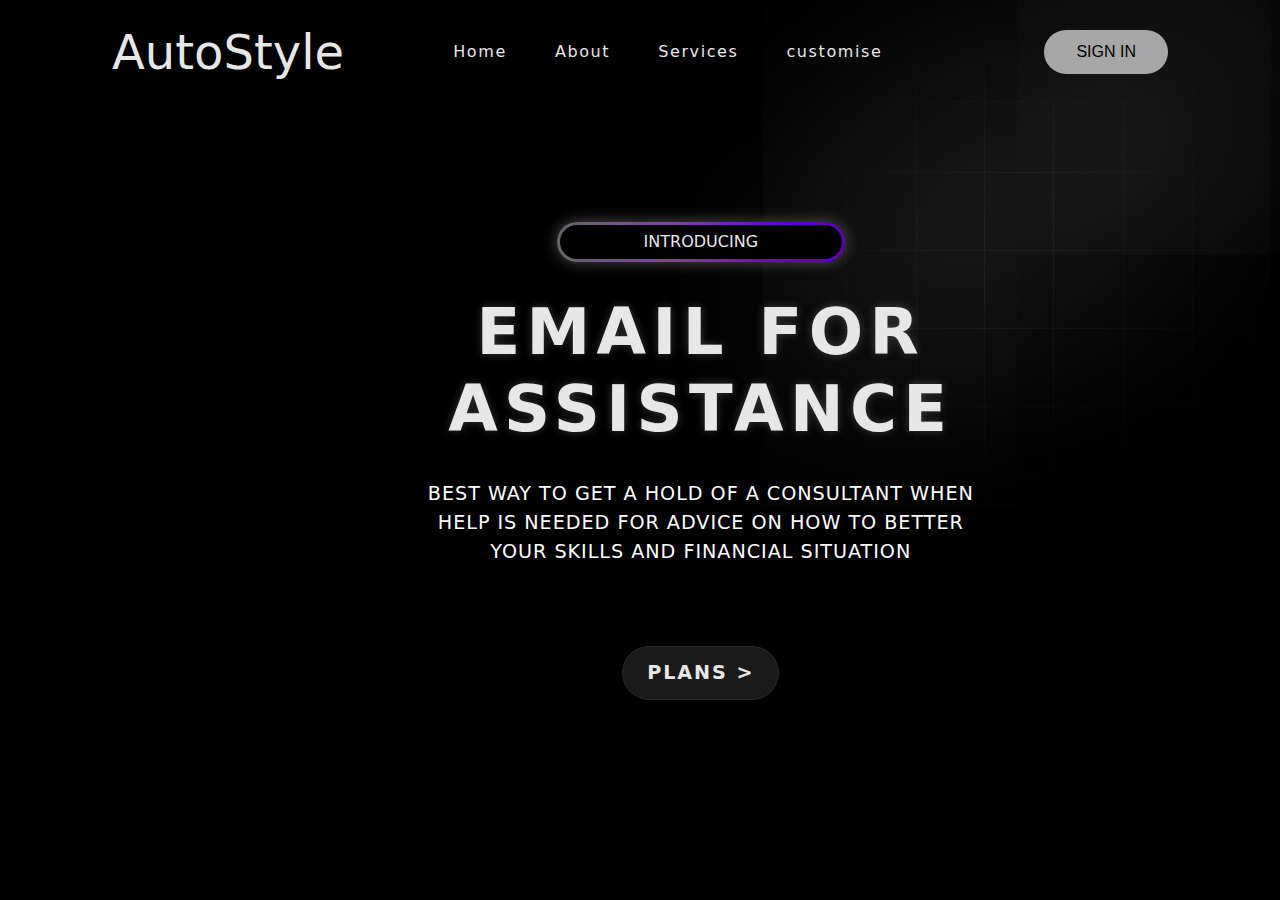
<file: index.html>
<!DOCTYPE html>
<html lang="en">
<head>
    <meta charset="UTF-8">
    <meta name="viewport" content="width=device-width, initial-scale=1.0">
    <title>AutoStyle</title>
    <link rel="stylesheet" href="style.css">
</head>
<body>
   
    <img class="image gradient" src="gradient.png" alt="gradient">
    <div class="layer-blur"></div>

    <div class="container">
       
        <header>
            <h1 class="logo">AutoStyle</h1>

            <nav>
                <a href="index.html">Home</a>
                <a href="about.html">About</a>  
                <a href="services.html">Services</a>
                <a href="customise.html">customise</a>
            </nav>

            <button class="btn-signing">SIGN IN</button>
        </header>

        
        <main>
            <div class="content">
                
                <div class="tag-box">
                    <div class="tag">
                        <span>INTRODUCING</span>
                    </div>
                </div>

               
                <h1>EMAIL FOR<br>ASSISTANCE</h1>

                
                <p class="description">
                    BEST WAY TO GET A HOLD OF A CONSULTANT WHEN HELP IS NEEDED 
                    FOR ADVICE ON HOW TO BETTER YOUR SKILLS AND FINANCIAL SITUATION
                </p>

               
                <div class="plans-section">
                    <a href="#" class="btn-get-started">PLANS &gt;</a>
                </div>
            </div>
        </main>
       
    </div>
  

</body>
</html>
</file>
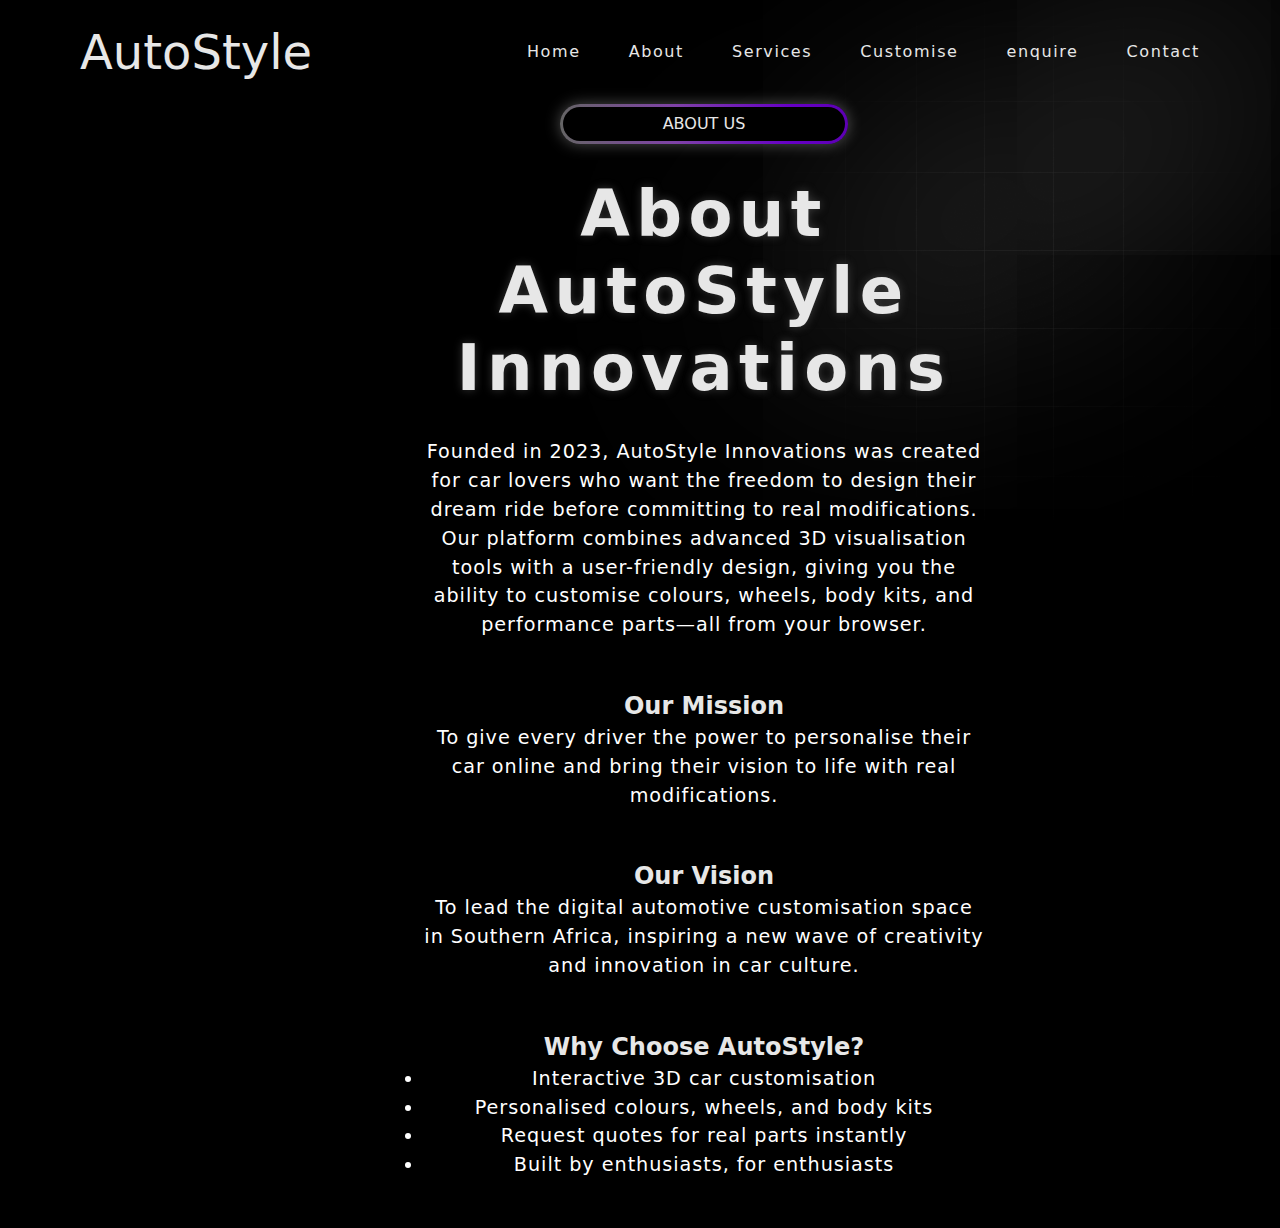
<file: about.html>
<!DOCTYPE html>
<html lang="en">
<head>
  <meta charset="UTF-8">
  <meta name="viewport" content="width=device-width, initial-scale=1.0">
  <title>About | AutoStyle</title>
  <link rel="stylesheet" href="style.css">
</head>
<body>
  
  <!-- Background elements -->
  <img class="image gradient" src="gradient.png" alt="gradient">
  <div class="layer-blur"></div>

  <!-- Header -->
  <header>
    <h1 class="logo">AutoStyle</h1>

    <nav>
      <a href="index.html">Home</a>
      <a href="about.html" class="active">About</a>  
      <a href="services.html">Services</a>
      <a href="customise.html">Customise</a>
       <a href="enquire.html">enquire</a>
        <a href="contact.html">Contact</a>
    </nav>

    
  </header>

  <!-- Main content -->
  <main>
    <div class="content">
      <div class="tag-box">
        <div class="tag">
          <span>ABOUT US</span>
        </div>
      </div>

      <h1>About AutoStyle Innovations</h1>
      <p class="description">
        Founded in 2023, AutoStyle Innovations was created for car lovers who want the freedom 
        to design their dream ride before committing to real modifications. Our platform combines 
        advanced 3D visualisation tools with a user-friendly design, giving you the ability to customise 
        colours, wheels, body kits, and performance parts—all from your browser.
      </p>

      <h2>Our Mission</h2>
      <p class="description">
        To give every driver the power to personalise their car online and bring their vision to life 
        with real modifications.
      </p>

      <h2>Our Vision</h2>
      <p class="description">
        To lead the digital automotive customisation space in Southern Africa, inspiring a new wave 
        of creativity and innovation in car culture.
      </p>

      <h2>Why Choose AutoStyle?</h2>
      <ul class="description">
        <li>Interactive 3D car customisation</li>
        <li>Personalised colours, wheels, and body kits</li>
        <li>Request quotes for real parts instantly</li>
        <li>Built by enthusiasts, for enthusiasts</li>
      </ul>
    </div>
  </main>

</body>
</html>
</file>
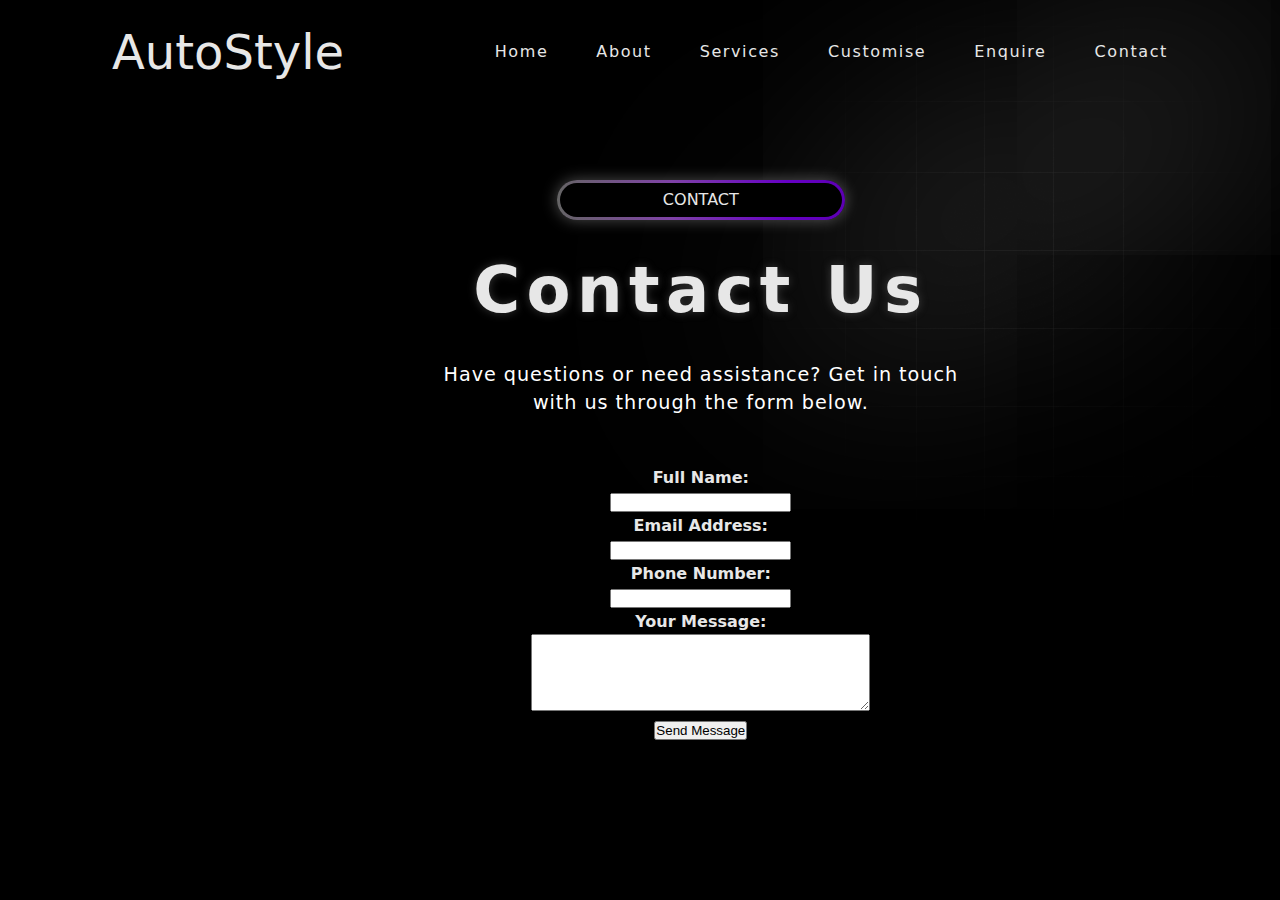
<file: contact.html>
<!DOCTYPE html>
<html lang="en">
<head>
    <meta charset="UTF-8">
    <meta name="viewport" content="width=device-width, initial-scale=1.0">
    <title>AutoStyle - Contact</title>
    <link rel="stylesheet" href="style.css">
</head>
<body class="contact">
   
    <img class="image gradient" src="gradient.png" alt="gradient">
    <div class="layer-blur"></div>

    <div class="container">
       
        <header>
            <h1 class="logo">AutoStyle</h1>

            <nav>
                <a href="index.html">Home</a>
                <a href="about.html">About</a>  
                <a href="services.html">Services</a>
                <a href="customise.html">Customise</a>
                <a href="enquire.html">Enquire</a>
                <a href="contact.html">Contact</a>
                
            </nav>
        </header>

        <main>
            <div class="content">
                <div class="tag-box">
                    <div class="tag">
                        <span>CONTACT</span>
                    </div>
                </div>

                <h1>Contact Us</h1>
                <p class="description">
                    Have questions or need assistance? Get in touch with us through the form below.
                </p>

                <form action="#" method="post">
                    <p>
                        <label for="name"><strong>Full Name:</strong></label><br>
                        <input type="text" id="name" name="name" required>
                    </p>

                    <p>
                        <label for="email"><strong>Email Address:</strong></label><br>
                        <input type="email" id="email" name="email" required>
                    </p>

                    <p>
                        <label for="phone"><strong>Phone Number:</strong></label><br>
                        <input type="tel" id="phone" name="phone">
                    </p>

                    <p>
                        <label for="message"><strong>Your Message:</strong></label><br>
                        <textarea id="message" name="message" rows="5" cols="40" required></textarea>
                    </p>

                    <p>
                        <button type="submit">Send Message</button>
                    </p>
                </form>
            </div>
        </main>
    </div>
</body>
</html>
</file>
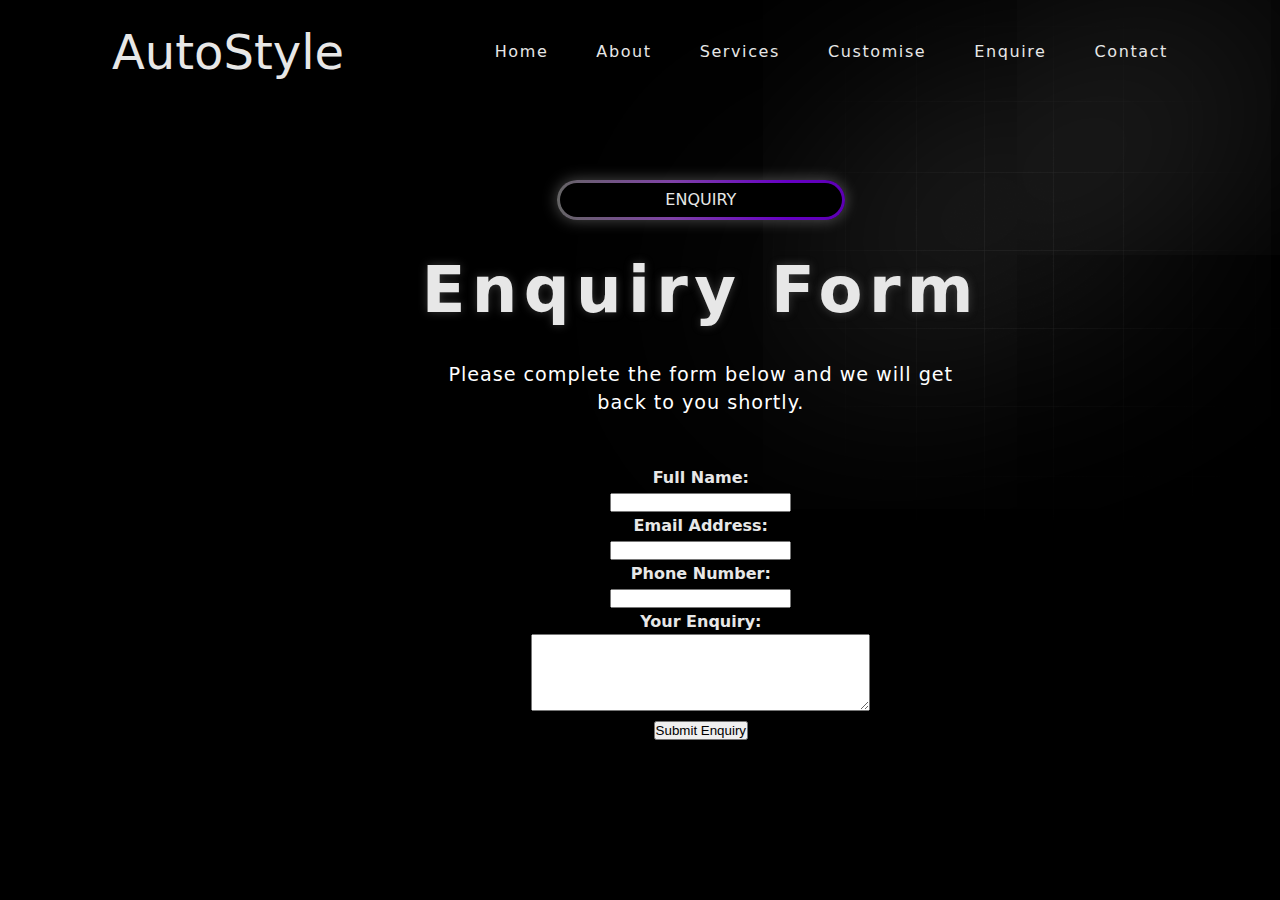
<file: enquire.html>
<!DOCTYPE html>
<html lang="en">
<head>
    <meta charset="UTF-8">
    <meta name="viewport" content="width=device-width, initial-scale=1.0">
    <title>AutoStyle - Enquiry</title>
    <link rel="stylesheet" href="style.css">
</head>
<body class="enquire">
   
    <img class="image gradient" src="gradient.png" alt="gradient">
    <div class="layer-blur"></div>

    <div class="container">
       
        <header>
            <h1 class="logo">AutoStyle</h1>

            <nav>
                <a href="index.html">Home</a>
                <a href="about.html">About</a>  
                <a href="services.html">Services</a>
                <a href="customise.html">Customise</a>
                <a href="enquire.html">Enquire</a>
                <a href="contact.html">Contact</a>
            </nav>
        </header>

        <main>
            <div class="content">
                <div class="tag-box">
                    <div class="tag">
                        <span>ENQUIRY</span>
                    </div>
                </div>

                <h1>Enquiry Form</h1>
                <p class="description">
                    Please complete the form below and we will get back to you shortly.
                </p>

                <form action="#" method="post">
                    <p>
                        <label for="name"><strong>Full Name:</strong></label><br>
                        <input type="text" id="name" name="name" required>
                    </p>

                    <p>
                        <label for="email"><strong>Email Address:</strong></label><br>
                        <input type="email" id="email" name="email" required>
                    </p>

                    <p>
                        <label for="phone"><strong>Phone Number:</strong></label><br>
                        <input type="tel" id="phone" name="phone">
                    </p>

                    <p>
                        <label for="message"><strong>Your Enquiry:</strong></label><br>
                        <textarea id="message" name="message" rows="5" cols="40" required></textarea>
                    </p>

                    <p>
                        <button type="submit">Submit Enquiry</button>
                    </p>
                </form>
            </div>
        </main>
    </div>
</body>
</html>
</file>
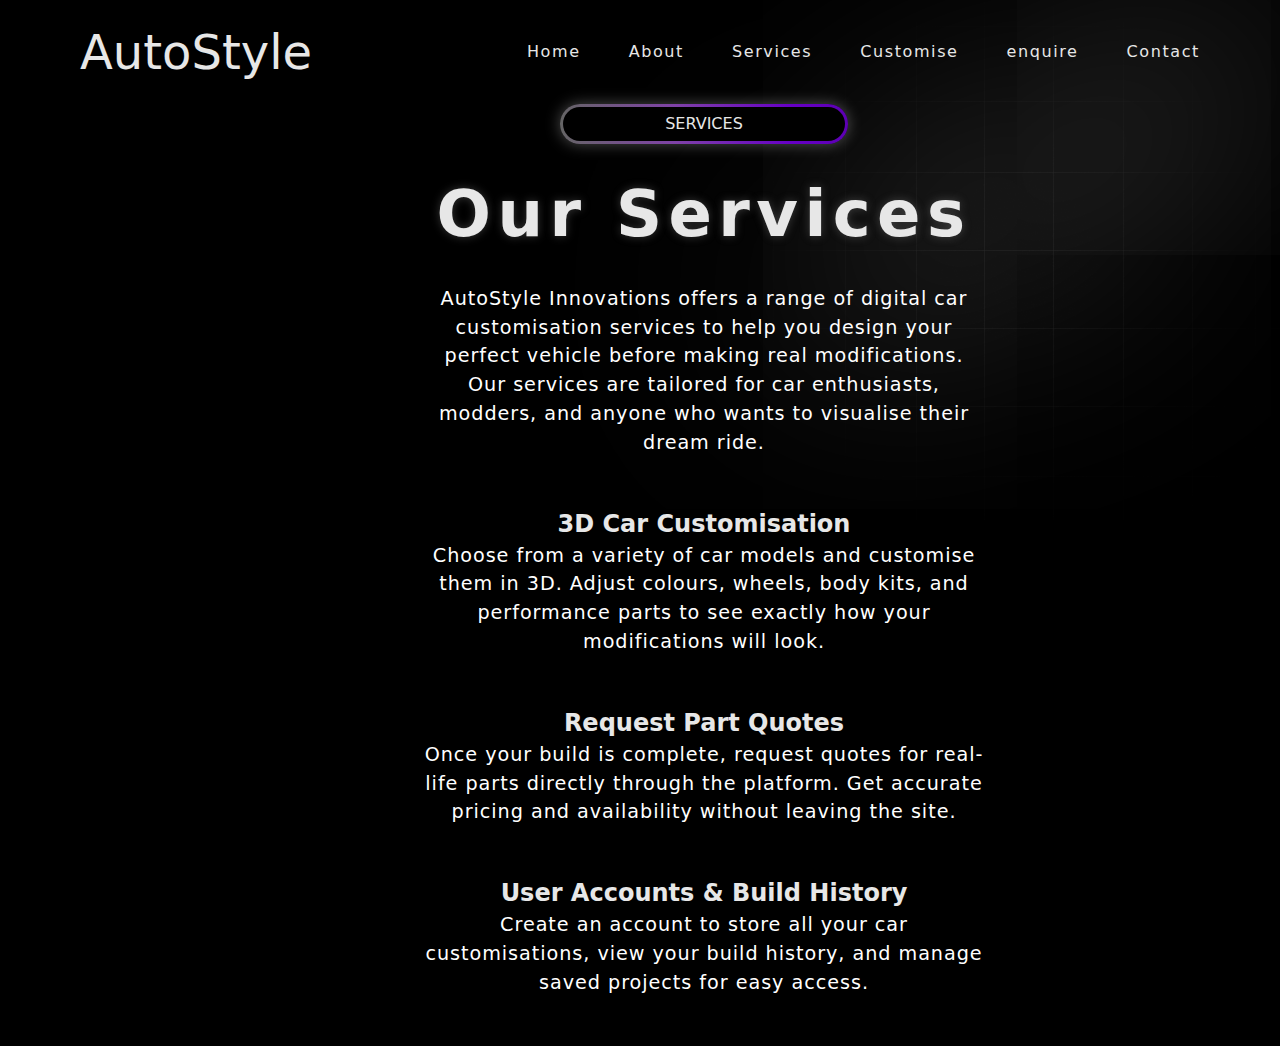
<file: services.html>
<!DOCTYPE html>
<html lang="en">
<head>
  <meta charset="UTF-8">
  <meta name="viewport" content="width=device-width, initial-scale=1.0">
  <title>Services | AutoStyle</title>
  <link rel="stylesheet" href="style.css">
</head>
<body>
  
  <!-- Background elements -->
  <img class="image gradient" src="gradient.png" alt="gradient">
  <div class="layer-blur"></div>

  <!-- Header -->
  <header>
    <h1 class="logo">AutoStyle</h1>

    <nav>
      <a href="index.html">Home</a>
      <a href="about.html">About</a>  
      <a href="services.html" class="active">Services</a>
      <a href="customise.html">Customise</a>
       <a href="enquire.html">enquire</a>
        <a href="contact.html">Contact</a>
    </nav>

   
  </header>

  <!-- Main content -->
  <main>
    <div class="content">
      <div class="tag-box">
        <div class="tag">
          <span>SERVICES</span>
        </div>
      </div>

      <h1>Our Services</h1>
      <p class="description">
        AutoStyle Innovations offers a range of digital car customisation services to help you design your perfect vehicle before making real modifications. Our services are tailored for car enthusiasts, modders, and anyone who wants to visualise their dream ride.
      </p>

      <h2>3D Car Customisation</h2>
      <p class="description">
        Choose from a variety of car models and customise them in 3D. Adjust colours, wheels, body kits, and performance parts to see exactly how your modifications will look.
      </p>

      

      <h2>Request Part Quotes</h2>
      <p class="description">
        Once your build is complete, request quotes for real-life parts directly through the platform. Get accurate pricing and availability without leaving the site.
      </p>

      <h2>User Accounts & Build History</h2>
      <p class="description">
        Create an account to store all your car customisations, view your build history, and manage saved projects for easy access.
      </p>

      
    </div>
  </main>

</body>
</html>
</file>
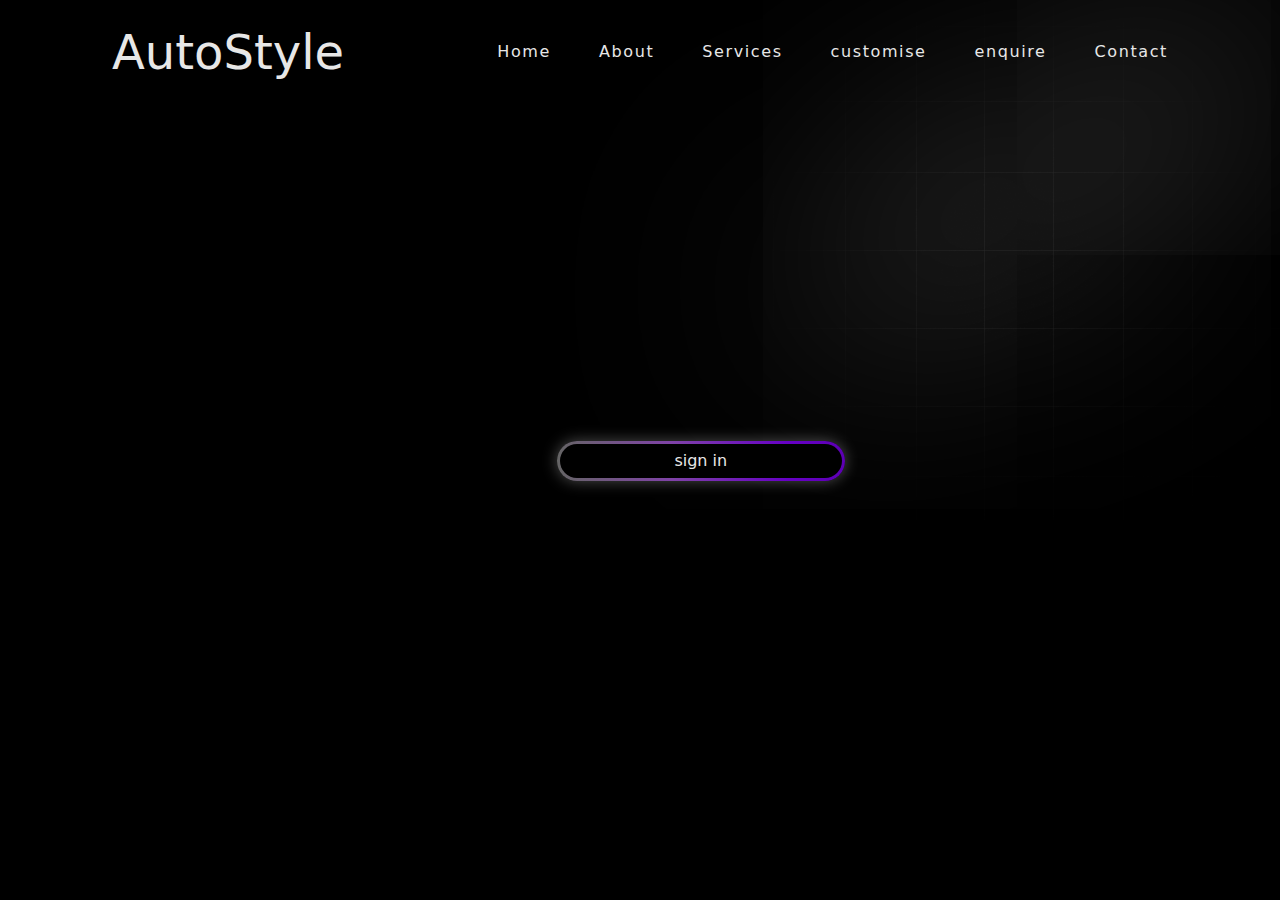
<file: sign-in.html>
<!DOCTYPE html>
<html lang="en">
<head>
    <meta charset="UTF-8">
    <meta name="viewport" content="width=device-width, initial-scale=1.0">
    <title>AutoStyle</title>
    <link rel="stylesheet" href="style.css">
</head>
<body>
   
    <img class="image gradient" src="gradient.png" alt="gradient">
    <div class="layer-blur"></div>

    <div class="container">
       
        <header>
            <h1 class="logo">AutoStyle</h1>

            <nav>
                <a href="index.html">Home</a>
                <a href="about.html">About</a>  
                <a href="services.html">Services</a>
                <a href="customise.html">customise</a>
                 <a href="enquire.html">enquire</a>
                  <a href="contact.html">Contact</a>
            </nav>

            
          

        </header>  

          <main>
    <div class="content">
      <div class="tag-box">
        <div class="tag">
          <span>sign in</span>
    
</body>

</html>
</file>
<file: style.css>
* {
    margin: 0;
    padding: 0;
    box-sizing: border-box;
}

body {
    font-family: system-ui, -apple-system, BlinkMacSystemFont, 'Segoe UI', Roboto, Oxygen, Ubuntu, Cantarell, 'Open Sans', 'Helvetica Neue', sans-serif;
    background-color: black;
    color: #e7e7e7;
    min-height: 100vh;
    line-height: 1.5;
}

/* GRADIENT AND LAYER BLUR EFFECT */
.image.gradient {
    position: absolute;
    top: 0;
    right: 0;
    opacity: 0.5;
    z-index: -1;
}

.layer-blur {
    height: 0;
    width: 30rem;
    position: absolute;
    top: 20%;
    right: 0;
    box-shadow: 0 0 700px 15px white;
    rotate: -30deg;
    z-index: -1;
}

/* CONTAINER */
.container {
    width: 100%;
    margin: 0 auto;
    padding: 0 2rem;
    position: relative;
    overflow: hidden;
}

/* HEADER */
header {
    display: flex;
    justify-content: space-between;
    align-items: center;
    padding: 1rem 5rem;
    z-index: 999;
}

header h1 {
    font-size: 3rem;
    margin: 0;
    font-weight: 300;
}

/* NAVIGATION FIX */
nav {
    display: flex;
    align-items: center;
    gap: 3rem;
    margin-left: -5%;
}

nav a {
    color: #e7e7e7; /* default color for links */
    text-decoration: none;
    font-size: 1rem;
    transition: color 0.2s ease;
    letter-spacing: 0.1rem;
}

nav a:hover {
    color: #a7a7a7; /* light gray on hover */
}

/* SIGN-IN BUTTON FIX */
.btn-signing {
    background-color: #a7a7a7;
    color: black; /* default text color */
    padding: 0.8rem 2rem;
    border-radius: 50px;
    border: none;
    font-size: 1rem;
    font-weight: 500;
    cursor: pointer;
    transition: background-color 0.2s ease, color 0.2s ease;
}

.btn-signing:hover {
    background-color: #e7e7e7;
    color: black; /* ensures visible text on hover */
}

/* MAIN content */
main {
    display: flex;
    flex-direction: column;
    align-items: center;
    justify-content: center;
    min-height: calc(90vh - 6rem);
}

.content {
    text-align: center;
    max-width: 40rem;
    margin-left: 10%;
    z-index: 999;
}

.tag-box {
    position: relative;
    width: 18rem;
    height: 2.5rem;
    border-radius: 50px;
    background: linear-gradient(to right, #656565, #7f42a7, #6600c5,
    #5300a0, #757575, #a7a7a7);
    background-size: 200%;
    animation: animationGradient 2.5s linear infinite;
    box-shadow: 0 0 15px rgba(255, 255, 255, 0.3);
    text-align: center;
    margin: 0 auto;
}

@keyframes animationGradient {
    to {
        background-position: 200%;
    }
}

.tag-box .tag {
    position: absolute;
    inset: 3px 3px 3px 3px;
    background-color: black;
    border-radius: 50px;
    display: flex;
    align-items: center;
    justify-content: center;
    transition: background-color 0.5s, color 0.5s, box-shadow 0.5s;
    cursor: pointer;
    color: #e7e7e7;
}

.tag-box .tag:hover {
    background-color: #a7a7a7;
    color: #5300a0;
    box-shadow: 0 0 15px rgba(255, 255, 255, 0.5);
}

.tag-box .tag:hover,
.tag-box .tag:hover * {
    color: #5300a0;
}

.content h1 {
    font-size: 4rem;
    font-weight: 600;
    letter-spacing: 0.1em;
    margin: 2rem 0;
    line-height: 1.2;
    text-shadow: 0 0 10px rgba(128, 128, 128, 0.418);
}



.description {
    font-size: 1.2rem;
    letter-spacing: 0.05em;
    max-width: 35rem;
    color: white;
    margin: 0 auto 3rem auto;
}

/* Consultant Text Color Change */
.consultant-text {
    color: #ffcc00; /* gold color */
    font-weight: 600; /* optional: make it stand out */
}

/* Plans button section */
.plans-section {
    margin-top: 5rem;  /* moved button lower */
    display: flex;
    justify-content: center;
}

.btn-get-started {
    text-decoration: none;
    border: 1px solid #2a2a2a;
    padding: 0.7rem 1.5rem;
    border-radius: 50px;
    font-size: 1.2rem;
    font-weight: 600;
    letter-spacing: 0.1em;
    transition: background-color 0.2s ease;
    color: #e7e7e7;
    background-color: rgba(128, 128, 128, 0.2); /* transparent gray */
}

.btn-get-started:hover {
    background-color: rgba(128, 128, 128, 0.4); /* darker on hover */
}

.btn-signing-mian {
    text-decoration: none;
    background-color: lightgray;
    color: black;
    padding: 0.6rem 2.5rem;
    border-radius: 50px;
    font-size: 1.2rem;
    font-weight: 600;
    letter-spacing: 0.1em;
    transition: background-color 0.2s ease;
}

.btn-signing-mian:hover {
    background-color: gray;
}
</file>
